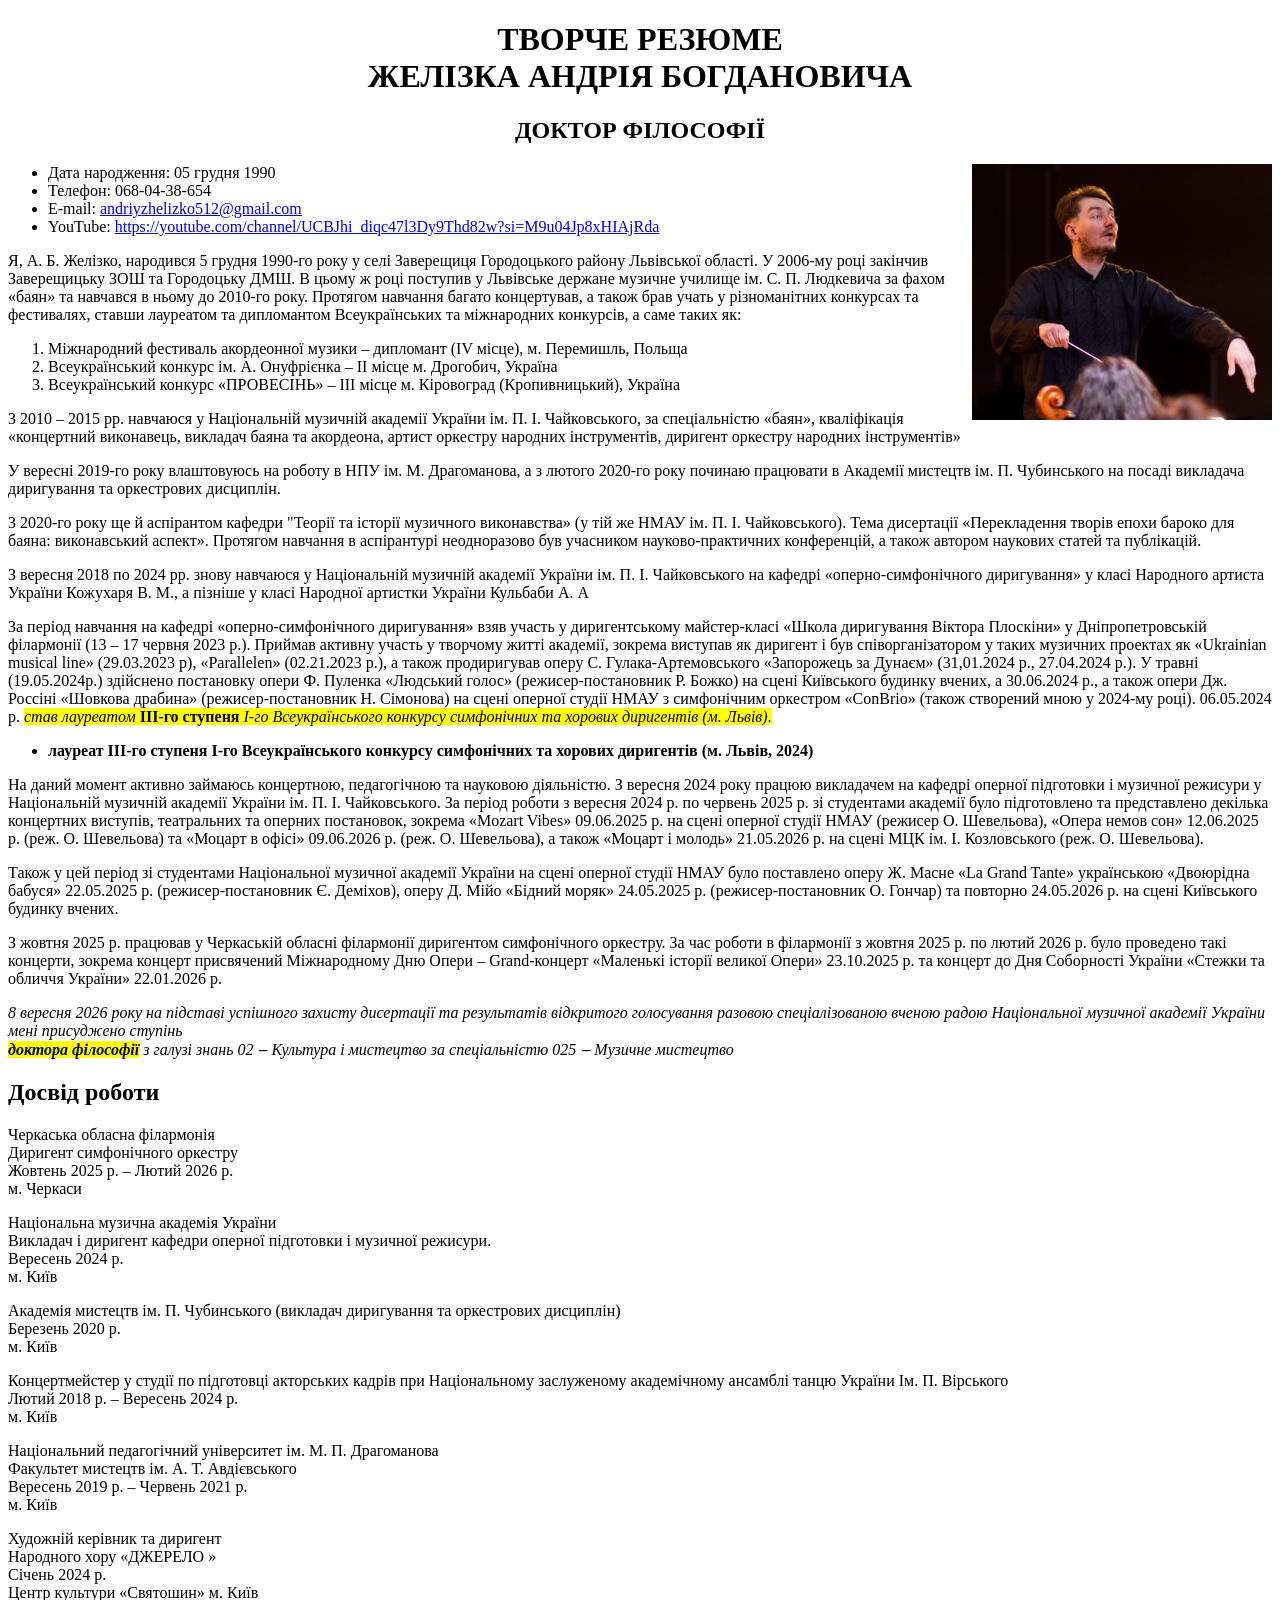
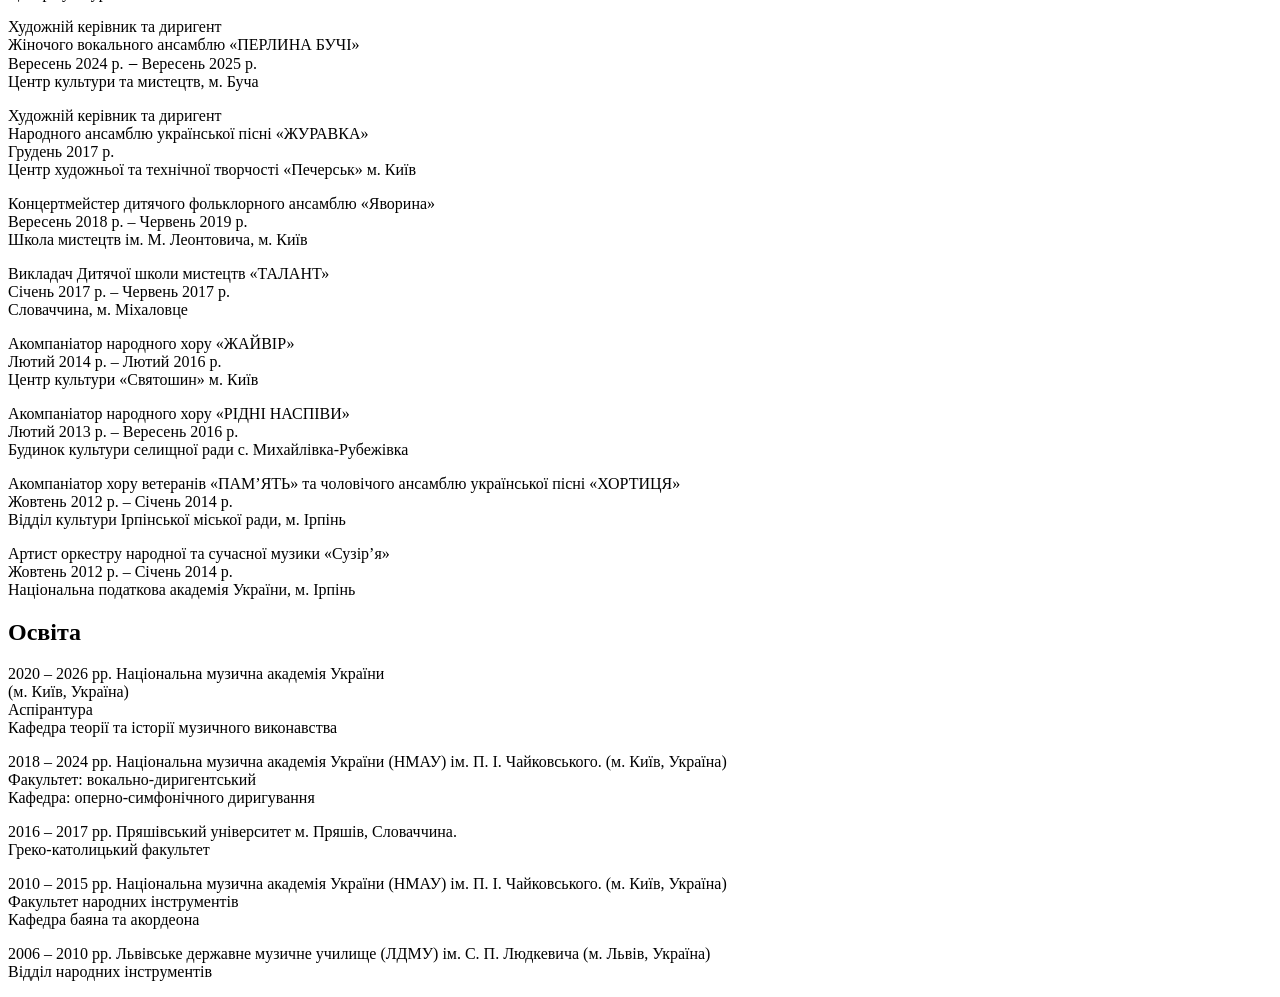
<file: autobiography/index.html>
<!DOCTYPE html>
<html lang="uk">
<head>
    <meta charset="UTF-8">
    <meta name="viewport" content="width=device-width, initial-scale=1.0">
    <title>Autobiography</title>
</head>
<body>
    <header>
        <div class="header">
            <h1 align="center">
                ТВОРЧЕ РЕЗЮМЕ <br> ЖЕЛІЗКА АНДРІЯ БОГДАНОВИЧА
            </h1>
            <h2 align="center">
                ДОКТОР ФІЛОСОФІЇ
            </h2>
            <img src="img/031A6851.jpg" alt="фото диригента" width="300" align="right">
        </div>
        <nav class="nav">
            <ul class="nav-list">
                <li>Дата народження: 05 грудня 1990</li>
                <li>Телефон: 068-04-38-654</li>
                <li>E-mail:
                    <a href="mailto:andriyzhelizko512@gmail.com" target="_blank" title="Перехід на електрону пошту">andriyzhelizko512@gmail.com</a>
                </li>
                <li>YouTube:
                    <a href="https://youtube.com/channel/UCBJhi_diqc47l3Dy9Thd82w?si=M9u04Jp8xHIAjRda" target="_blank" title="Посиланя на YouTube">
                        https://youtube.com/channel/UCBJhi_diqc47l3Dy9Thd82w?si=M9u04Jp8xHIAjRda
                    </a>
                </li>
            </ul>
        </nav>
    </header>
    <main>
        <section class="biography">
            <div class="block-text">
                <p>
                    Я, А. Б. Желізко, народився 5 грудня 1990-го року у селі Заверещиця Городоцького району Львівської області. У 2006-му
                    році закінчив Заверещицьку ЗОШ та Городоцьку ДМШ. В цьому ж році поступив у Львівське держане музичне училище ім. С. П.
                    Людкевича за фахом «баян» та навчався в ньому до 2010-го року. Протягом навчання багато концертував, а також брав учать
                    у різноманітних конкурсах та фестивалях, ставши лауреатом та дипломантом Всеукраїнських та міжнародних конкурсів, а саме
                    таких як:
                </p>
                <ol class="competition">
                    <li>Міжнародний фестиваль акордеонної музики – дипломант (IV місце), м. Перемишль, Польща</li>
                    <li>Всеукраїнський конкурс ім. А. Онуфрієнка – II місце
                        м. Дрогобич, Україна</li>
                    <li>Всеукраїнський конкурс «ПРОВЕСІНЬ» – IIІ місце
                        м. Кіровоград (Кропивницький), Україна</li>
                </ol>
                <p>
                    З 2010 – 2015 рр. навчаюся у Національній музичній академії України ім. П. І. Чайковського, за спеціальністю «баян»,
                    кваліфікація «концертний виконавець, викладач баяна та акордеона, артист оркестру народних інструментів, диригент
                    оркестру народних інструментів»
                </p>
                <p>
                    У вересні 2019-го року влаштовуюсь на роботу в НПУ ім. М. Драгоманова, а з лютого 2020-го року починаю працювати в
                    Академії мистецтв ім. П. Чубинського на посаді викладача диригування та оркестрових дисциплін.
                </p>
                <p>
                    З 2020-го року ще й аспірантом кафедри "Теорії та історії музичного виконавства» (у тій же НМАУ ім. П. І. Чайковського).
                    Тема дисертації «Перекладення творів епохи бароко для баяна: виконавський аспект». Протягом навчання в аспірантурі
                    неодноразово був учасником науково-практичних конференцій, а також автором наукових статей та публікацій.
                </p>
                <p>
                    З вересня 2018 по 2024 рр. знову навчаюся у Національній музичній академії України ім. П. І. Чайковського на кафедрі
                    «оперно-симфонічного диригування» у класі Народного артиста України Кожухаря В. М., а пізніше у класі Народної артистки
                    України Кульбаби А. А
                </p>
                <p>
                    За період навчання на кафедрі «оперно-симфонічного диригування» взяв участь у диригентському майстер-класі «Школа
                    диригування Віктора Плоскіни» у Дніпропетровській філармонії (13 – 17 червня 2023 р.). Приймав активну участь у творчому
                    житті академії, зокрема виступав як диригент і був співорганізатором у таких музичних проектах як «Ukrainian musical
                    line» (29.03.2023 р), «Parallelen» (02.21.2023 р.), а також продиригував оперу С. Гулака-Артемовського «Запорожець за
                    Дунаєм» (31,01.2024 р., 27.04.2024 р.). У травні (19.05.2024р.) здійснено постановку опери Ф. Пуленка «Людський голос»
                    (режисер-постановник Р. Божко) на сцені Київського будинку вчених, а 30.06.2024 р., а також опери Дж. Россіні «Шовкова
                    драбина» (режисер-постановник Н. Сімонова) на сцені оперної студії НМАУ з симфонічним оркестром «ConBrio» (також
                    створений мною у 2024-му році). 06.05.2024 р. <mark><i>став лауреатом</i> <b>ІІІ-го ступеня</b> <i>І-го Всеукраїнського конкурсу симфонічних та
                    хорових диригентів (м. Львів)</i>.</mark>
                </p>
                <ul class="competition">
                    <li><b>лауреат ІІІ-го ступеня І-го Всеукраїнського конкурсу симфонічних та хорових диригентів (м. Львів, 2024)</b></li>
                </ul>
                <p>
                    На даний момент активно займаюсь концертною, педагогічною та науковою діяльністю. З вересня 2024 року працюю викладачем
                    на кафедрі оперної підготовки і музичної режисури у Національній музичній академії України ім. П. І. Чайковського. За
                    період роботи з вересня 2024 р. по червень 2025 р. зі студентами академії було підготовлено та представлено декілька
                    концертних виступів, театральних та оперних постановок, зокрема «Mozart Vibes» 09.06.2025 р. на сцені оперної студії
                    НМАУ (режисер О. Шевельова), «Опера немов сон» 12.06.2025 р. (реж. О. Шевельова) та «Моцарт в офісі» 09.06.2026 р. (реж.
                    О. Шевельова), а також «Моцарт і молодь» 21.05.2026 р. на сцені МЦК ім. І. Козловського (реж. О. Шевельова).
                </p>
                <p>
                    Також у цей період зі студентами Національної музичної академії України на сцені оперної студії НМАУ було поставлено
                    оперу Ж. Масне «La Grand Tantе» українською «Двоюрідна бабуся» 22.05.2025 р. (режисер-постановник Є. Деміхов), оперу Д.
                    Мійо «Бідний моряк» 24.05.2025 р. (режисер-постановник О. Гончар) та повторно 24.05.2026 р. на сцені Київського будинку
                    вчених.
                </p>
                <p>
                    З жовтня 2025 р. працював у Черкаській обласні філармонії диригентом симфонічного оркестру. За час роботи в філармонії з
                    жовтня 2025 р. по лютий 2026 р. було проведено такі концерти, зокрема концерт присвячений Міжнародному Дню Опери –
                    Grand-концерт «Маленькі історії великої Опери» 23.10.2025 р. та концерт до Дня Соборності України «Стежки та обличчя
                    України» 22.01.2026 р.
                </p>
                <p>
                    <i>
                        8 вересня 2026 року на підставі успішного захисту дисертації та результатів відкритого голосування разовою
                        спеціалізованою вченою радою Національної музичної академії України мені присуджено ступінь <br> <mark><b>доктора філософії</b></mark> з галузі
                        знань 02 ‒ Культура і мистецтво за спеціальністю 025 ‒ Музичне мистецтво
                    </i>
                </p>
            </div>
        </section>
        <section class="work-experience">
            <div class="text-expirience">
                <h2>Досвід роботи</h2>
                <p>
                    Черкаська обласна філармонія <br>
                    Диригент симфонічного оркестру <br>
                    Жовтень 2025 р. – Лютий 2026 р. <br>
                    м. Черкаси
                </p>
                <p>
                    Національна музична академія України <br>
                    Викладач і диригент кафедри оперної підготовки і музичної режисури. <br>
                    Вересень 2024 р. <br>
                    м. Київ
                </p>
                <p>
                    Академія мистецтв ім. П. Чубинського (викладач диригування та оркестрових дисциплін) <br>
                    Березень 2020 р. <br>
                    м. Київ
                </p>
                <p>
                    Концертмейстер у студії по підготовці акторських кадрів при
                    Національному заслуженому академічному ансамблі танцю України
                    Ім. П. Вірського <br>
                    Лютий 2018 р. – Вересень 2024 р. <br> 
                    м. Київ
                </p>
                <p>
                    Національний педагогічний університет ім. М. П. Драгоманова <br>
                    Факультет мистецтв ім. А. Т. Авдієвського <br>
                    Вересень 2019 р. – Червень 2021 р. <br>
                    м. Київ
                </p>
                <p>
                    Художній керівник та диригент <br>
                    Народного хору «ДЖЕРЕЛО » <br>
                    Січень 2024 р. <br>
                    Центр культури «Святошин» м. Київ
                </p>
                <p>
                    Художній керівник та диригент <br>
                    Жіночого вокального ансамблю «ПЕРЛИНА БУЧІ» <br>
                    Вересень 2024 р. ‒ Вересень 2025 р. <br>
                    Центр культури та мистецтв, м. Буча
                </p>
                <p>
                    Художній керівник та диригент <br>
                    Народного ансамблю української пісні «ЖУРАВКА» <br>
                    Грудень 2017 р. <br>
                    Центр художньої та технічної творчості «Печерськ» м. Київ
                </p>
                <p>
                    Концертмейстер дитячого фольклорного ансамблю «Яворина» <br>
                    Вересень 2018 р. – Червень 2019 р. <br>
                    Школа мистецтв ім. М. Леонтовича, м. Київ
                </p>
                <p>
                    Викладач Дитячої школи мистецтв «ТАЛАНТ» <br>
                    Січень 2017 р. – Червень 2017 р. <br>
                    Словаччина, м. Міхаловце
                </p>
                <p>
                    Акомпаніатор народного хору «ЖАЙВІР» <br>
                    Лютий 2014 р. – Лютий 2016 р. <br>
                    Центр культури «Святошин» м. Київ
                </p>
                <p>
                    Акомпаніатор народного хору «РІДНІ НАСПІВИ» <br>
                    Лютий 2013 р. – Вересень 2016 р. <br>
                    Будинок культури селищної ради с. Михайлівка-Рубежівка
                </p>
                <p>
                    Акомпаніатор хору ветеранів «ПАМ’ЯТЬ» та чоловічого ансамблю української пісні «ХОРТИЦЯ» <br>
                    Жовтень 2012 р. – Січень 2014 р. <br>
                    Відділ культури Ірпінської міської ради, м. Ірпінь
                </p>
                <p>
                    Артист оркестру народної та сучасної музики «Сузір’я» <br>
                    Жовтень 2012 р. – Січень 2014 р. <br>
                    Національна податкова академія України, м. Ірпінь
                </p>
            </div>
        </section>
        <section class="education">
            <div class="text-education">
                <h2>Освіта</h2>
                <p>
                    2020 – 2026 рр. Національна музична академія України <br>
                    (м. Київ, Україна) <br>
                    Аспірантура <br>
                    Кафедра теорії та історії музичного виконавства
                </p>
                <p>
                    2018 – 2024 рр. Національна музична академія України (НМАУ) ім. П. І. Чайковського. (м. Київ, Україна) <br>
                    Факультет: вокально-диригентський <br>
                    Кафедра: оперно-симфонічного диригування
                </p>
                <p>
                    2016 – 2017 рр. Пряшівський університет м. Пряшів, Словаччина. <br>
                    Греко-католицький факультет
                </p>
                <p>
                    2010 – 2015 рр. Національна музична академія України (НМАУ) ім. П. І. Чайковського. (м. Київ, Україна) <br>
                    Факультет народних інструментів <br>
                    Кафедра баяна та акордеона
                </p>
                <p>
                    2006 – 2010 рр. Львівське державне музичне училище (ЛДМУ) ім. С. П. Людкевича (м. Львів, Україна) <br>
                    Відділ народних інструментів
                </p>
            </div>
        </section>
    </main>
    <footer>

    </footer>
</body>
</html>
</file>
